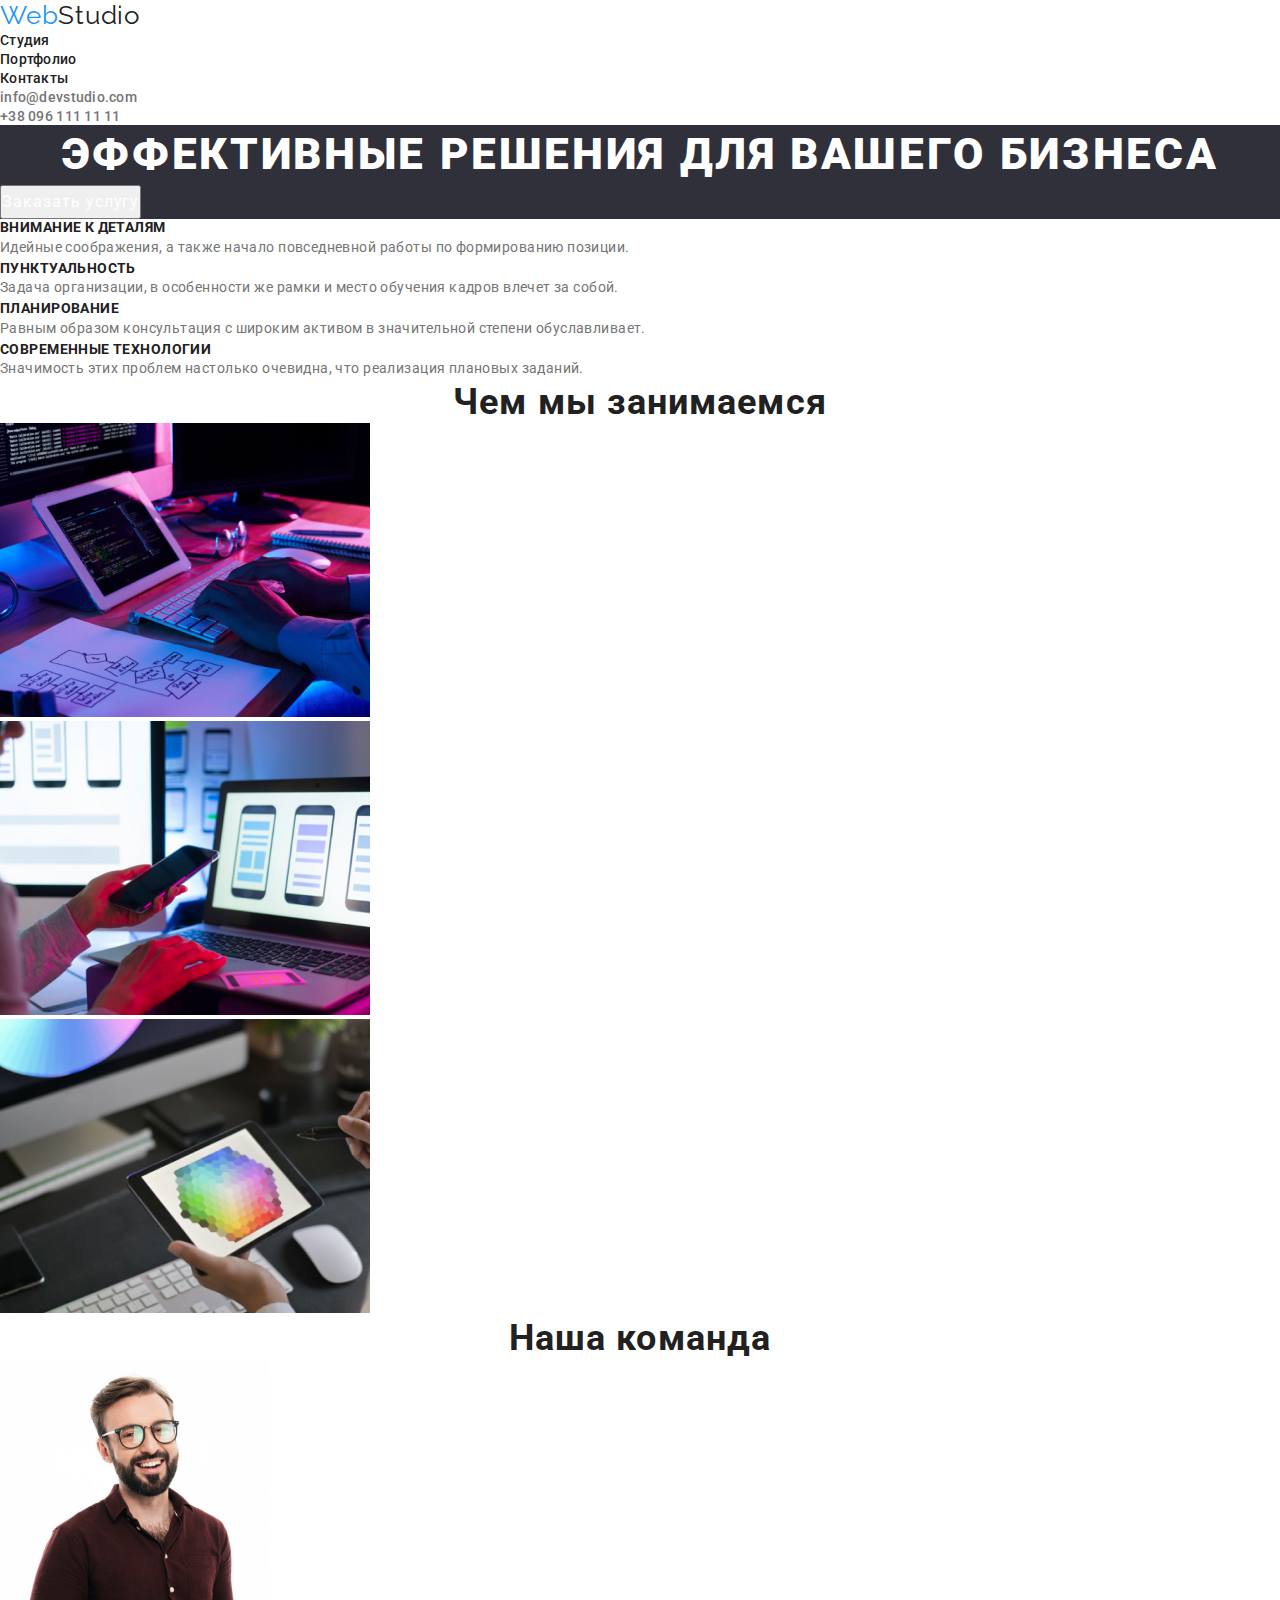
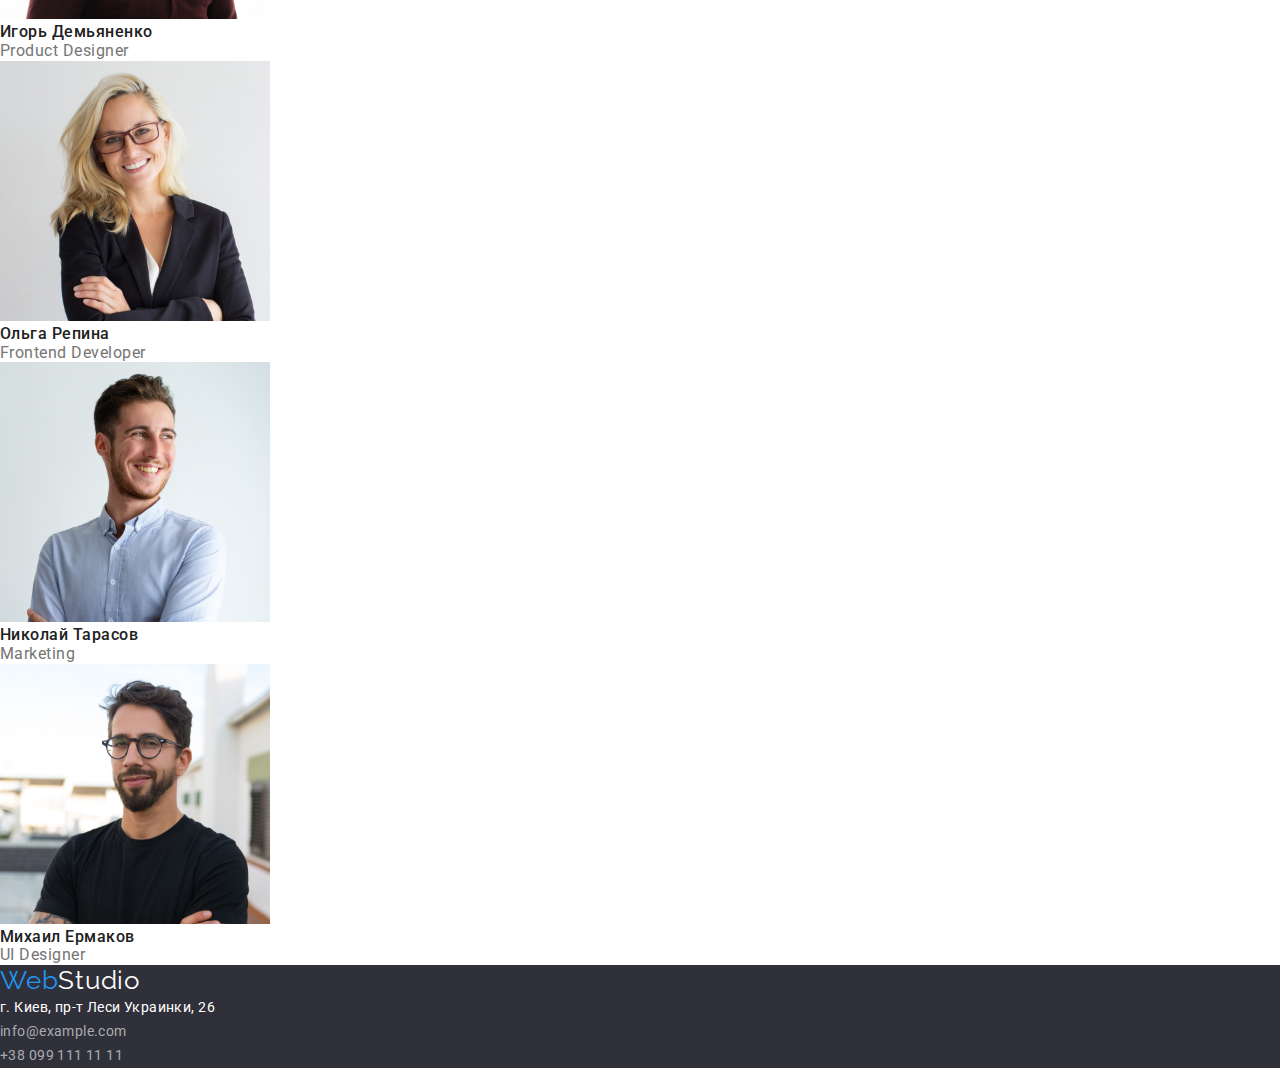
<file: index.html>
<!DOCTYPE html>
<html lang="ru">
    <head>
        <meta charset="UTF-8" />
        <meta http-equiv="X-UA-Compatible" content="IE=edge" />
        <meta name="viewport" content="width=device-width, initial-scale=1.0" />
        <title>"Homework-#-3-home-page"</title>
        <link rel="preconnect" href="https://fonts.gstatic.com" />
        <link
            href="https://fonts.googleapis.com/css2?family=Raleway:wght@700&family=Roboto:wght@400;500;700;900&display=swap"
            rel="stylesheet"
        />
        <link rel="stylesheet" href="./css/styles.css" />
    </head>
    <body class="body-styles">
        <header>
            <!-- Header -->
            <nav>
                <a class="studiocolor-top" href="https://masenkoss.github.io/goit-markup-hw-02/"
                    ><span class="webcolor">Web</span>Studio</a
                >
                <ul>
                    <li>
                        <a
                            class="nav-link"
                            href="https://masenkoss.github.io/goit-markup-hw-02/index.html"
                            >Студия</a
                        >
                    </li>
                    <li>
                        <a
                            class="nav-link"
                            href="https://masenkoss.github.io/goit-markup-hw-02/portfolio.html"
                            >Портфолио</a
                        >
                    </li>
                    <li>
                        <a class="nav-link" href="">Контакты</a>
                    </li>
                </ul>
            </nav>
            <ul>
                <li>
                    <a class="nav-link-mail" href="mailto:">info@devstudio.com</a>
                </li>
                <li>
                    <a class="nav-link-tel" href="tel:+380961111111">+38 096 111 11 11</a>
                </li>
            </ul>
        </header>
        <!-- Start main-content -->
        <main>
            <section class="complementary">
                <h1 class="font-size-title">ЭФФЕКТИВНЫЕ РЕШЕНИЯ ДЛЯ ВАШЕГО БИЗНЕСА</h1>
                <button type="button" class="pointer font-size-button-index">
                    Заказать услугу
                </button>
            </section>
            <section>
                <h3 class="text-title-h3-index">ВНИМАНИЕ К ДЕТАЛЯМ</h3>
                <ul>
                    <li class="text-index">
                        Идейные соображения, а также начало повседневной работы по формированию
                        позиции.
                    </li>
                </ul>
                <h3 class="text-title-h3-index">ПУНКТУАЛЬНОСТЬ</h3>
                <ul>
                    <li class="text-index">
                        Задача организации, в особенности же рамки и место обучения кадров влечет за
                        собой.
                    </li>
                </ul>
                <h3 class="text-title-h3-index">ПЛАНИРОВАНИЕ</h3>
                <ul>
                    <li class="text-index">
                        Равным образом консультация с широким активом в значительной степени
                        обуславливает.
                    </li>
                </ul>
                <h3 class="text-title-h3-index">СОВРЕМЕННЫЕ ТЕХНОЛОГИИ</h3>
                <ul>
                    <li class="text-index">
                        Значимость этих проблем настолько очевидна, что реализация плановых заданий.
                    </li>
                </ul>
            </section>
            <section>
                <h2 class="text-title-h2-index">Чем мы занимаемся</h2>
                <ul>
                    <li><img src="./images/engage_a.jpg" alt="engage1" width="370" /></li>
                    <li><img src="./images/engage_b.jpg" alt="engage2" width="370" /></li>
                    <li><img src="./images/engage_c.jpg" alt="engage3" width="370" /></li>
                </ul>
            </section>
            <section>
                <h2 class="text-title-h2-index">Наша команда</h2>
                <ul>
                    <li>
                        <img src="./images/pd.jpg" alt="product designer" width="270" />
                        <h4 class="text-team-index">Игорь Демьяненко</h4>
                        <p class="text-command-professions-index">Product Designer</p>
                    </li>
                    <li>
                        <img src="./images/fd.jpg" alt="frontend developer" width="270" />
                        <h4 class="text-team-index">Ольга Репина</h4>
                        <p class="text-command-professions-index">Frontend Developer</p>
                    </li>
                    <li>
                        <img src="./images/m.jpg" alt="marketing" width="270" />
                        <h4 class="text-team-index">Николай Тарасов</h4>
                        <p class="text-command-professions-index">Marketing</p>
                    </li>
                    <li></li>
                    <li>
                        <img src="./images/uid.jpg" alt="ui designer" width="270" />
                        <h4 class="text-team-index">Михаил Ермаков</h4>
                        <p class="text-command-professions-index">UI Designer</p>
                    </li>
                </ul>
            </section>
        </main>
        <!-- Footer -->
        <footer class="footer">
            <a class="studiocolor-bottom" href="https://masenkoss.github.io/goit-markup-hw-02/"
                ><span class="webcolor">Web</span>Studio</a
            >
            <address class="address-index">г. Киев, пр-т Леси Украинки, 26</address>
            <ul>
                <li>
                    <a class="nav-text-footer" href="mailto:">info@example.com</a>
                </li>
                <li>
                    <a class="nav-text-footer" href="tel:+380961111111">+38 099 111 11 11</a>
                </li>
            </ul>
        </footer>
    </body>
</html>
</file>
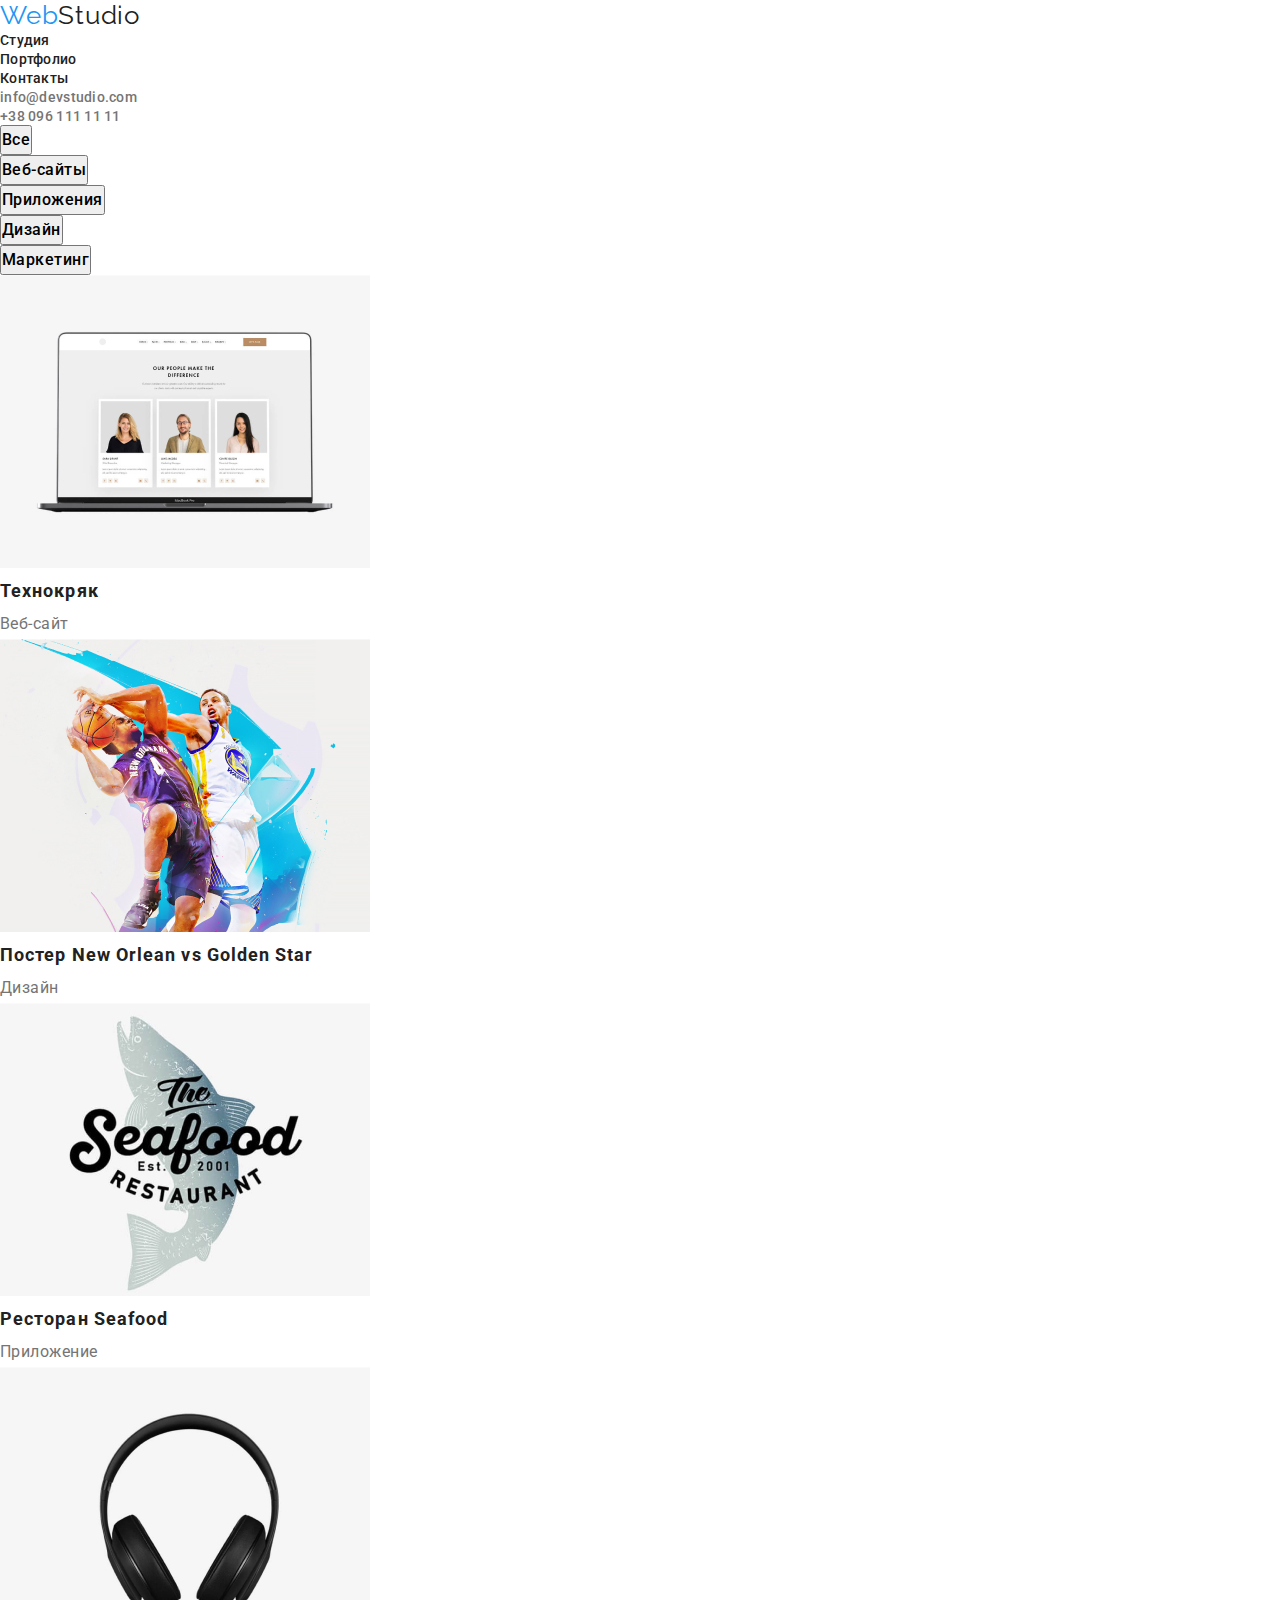
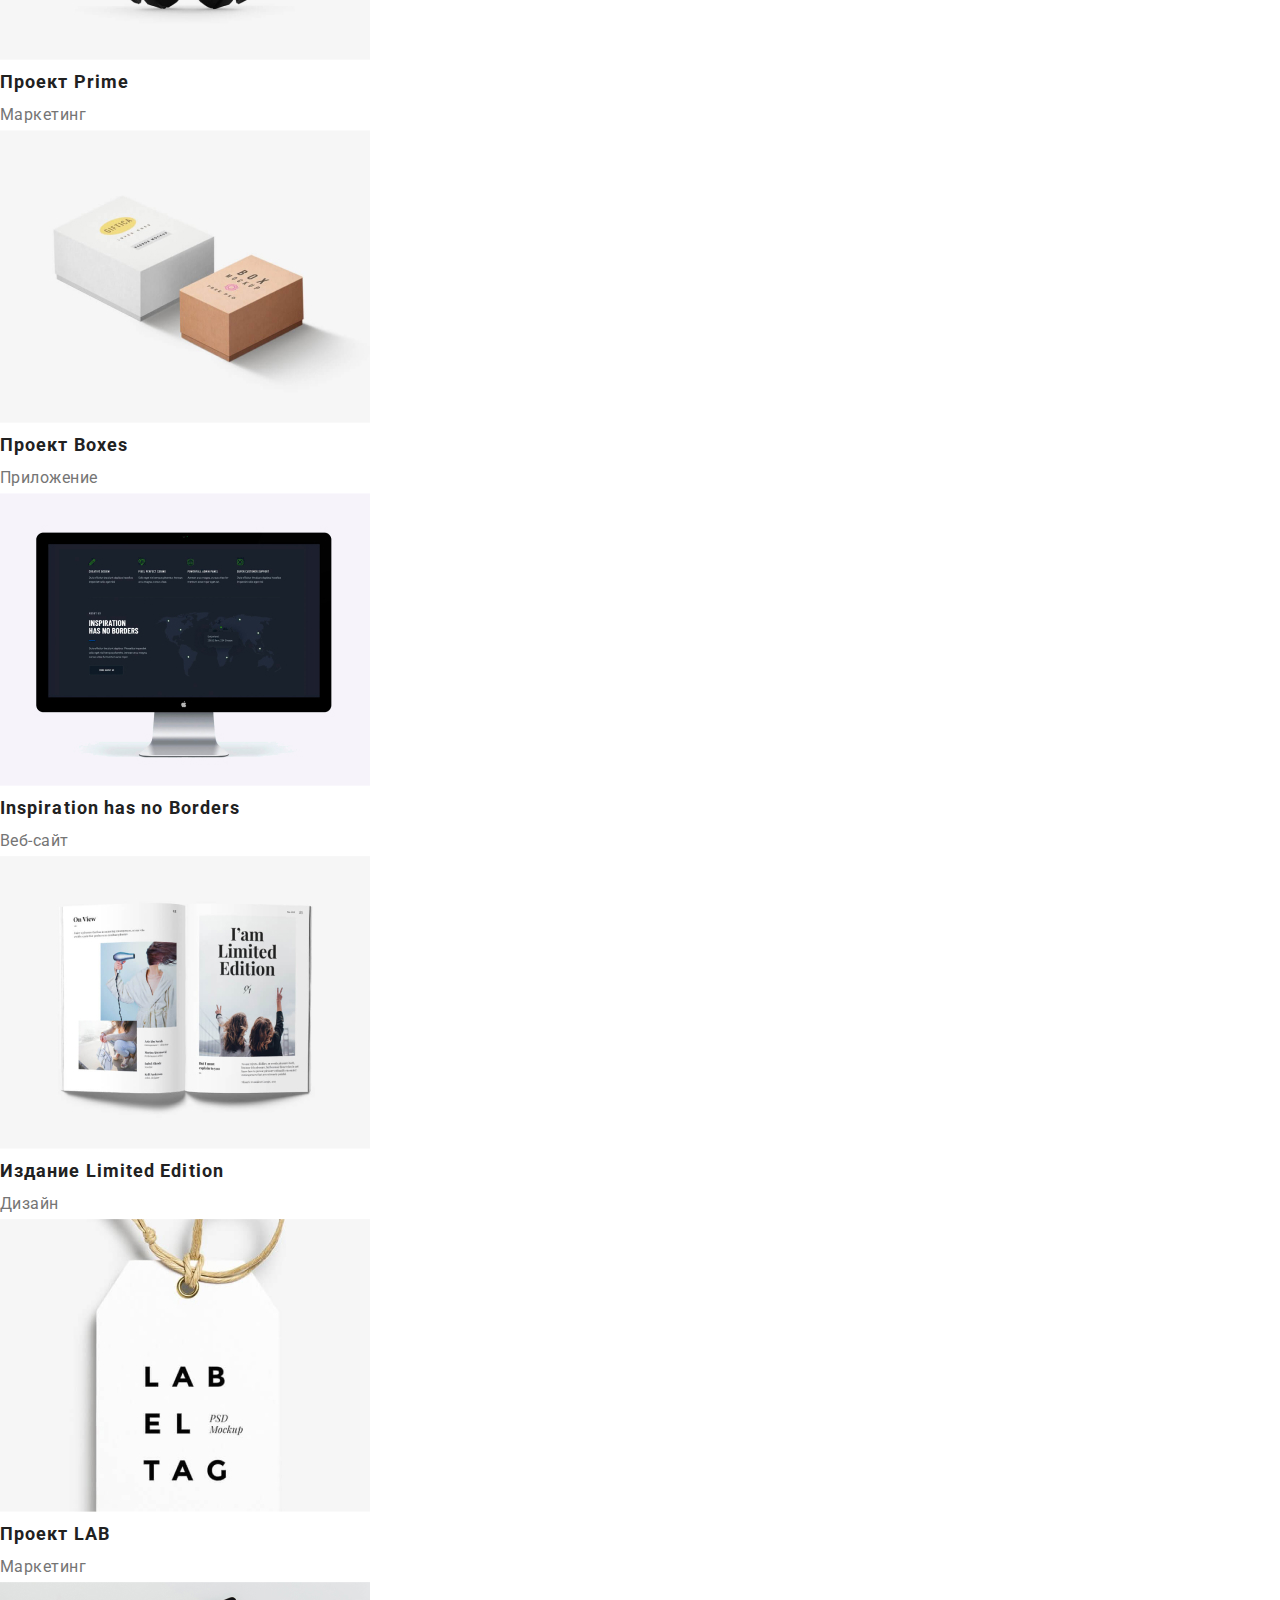
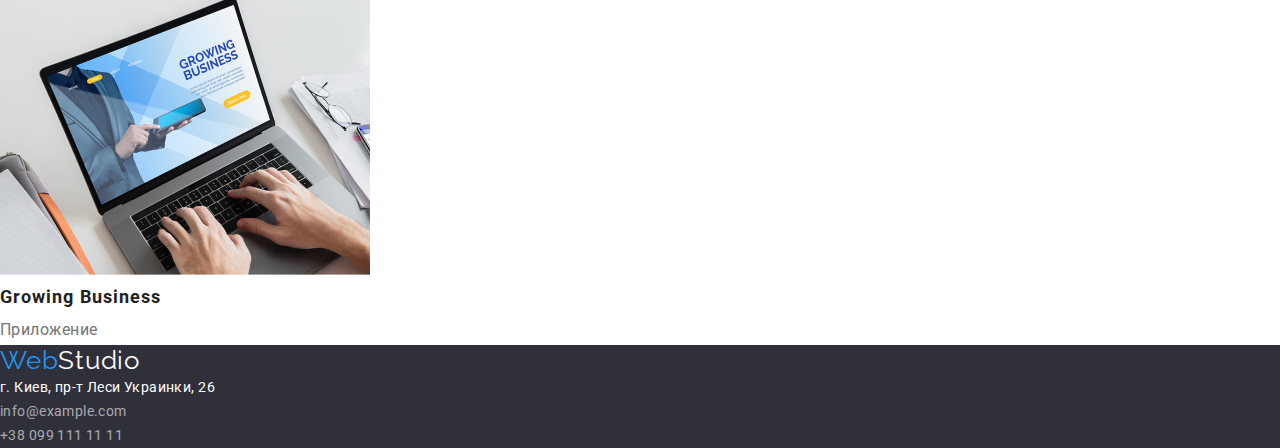
<file: portfolio.html>
<!DOCTYPE html>
<html lang="ru">
    <head>
        <meta charset="UTF-8" />
        <meta http-equiv="X-UA-Compatible" content="IE=edge" />
        <meta name="viewport" content="width=device-width, initial-scale=1.0" />
        <title>"Homework-#-2-portfolio"</title>
        <link rel="preconnect" href="https://fonts.gstatic.com" />
        <link
            href="https://fonts.googleapis.com/css2?family=Raleway:wght@700&family=Roboto:wght@400;500;700;900&display=swap"
            rel="stylesheet"
        />
        <link rel="stylesheet" href="./css/styles.css" />
    </head>
    <body class="body-styles">
        <header>
            <!-- Header -->
            <nav>
                <a class="studiocolor-top" href="https://masenkoss.github.io/goit-markup-hw-02/"
                    ><span class="webcolor">Web</span>Studio</a
                >
                <ul class="text-nav">
                    <li>
                        <a
                            class="nav-link"
                            href="https://masenkoss.github.io/goit-markup-hw-02/index.html"
                            >Студия</a
                        >
                    </li>
                    <li>
                        <a
                            class="nav-link"
                            href="https://masenkoss.github.io/goit-markup-hw-02/portfolio.html"
                            >Портфолио</a
                        >
                    </li>
                    <li>
                        <a class="nav-link" href="">Контакты</a>
                    </li>
                </ul>
            </nav>
            <ul>
                <li>
                    <a class="nav-link-mail" href="mailto:">info@devstudio.com</a>
                </li>
                <li>
                    <a class="nav-link-tel" href="tel:+380961111111">+38 096 111 11 11</a>
                </li>
            </ul>
        </header>
        <!-- Main-content -->
        <main>
            <section>
                <ul>
                    <li>
                        <button type="button" class="pointer font-size-button-portfolio">
                            Все
                        </button>
                    </li>
                    <li>
                        <button type="button" class="pointer font-size-button-portfolio">
                            Веб-сайты
                        </button>
                    </li>
                    <li>
                        <button type="button" class="pointer font-size-button-portfolio">
                            Приложения
                        </button>
                    </li>
                    <li>
                        <button type="button" class="pointer font-size-button-portfolio">
                            Дизайн
                        </button>
                    </li>
                    <li>
                        <button type="button" class="pointer font-size-button-portfolio">
                            Маркетинг
                        </button>
                    </li>
                </ul>
                <ul>
                    <li>
                        <img src="./images/web-site-m.jpg" alt="web-site" />
                        <h2 class="text-title-portfolio">Технокряк</h2>
                        <p class="text-portfolio">Веб-сайт</p>
                    </li>
                    <li>
                        <img src="./images/golden-star-m.jpg" alt="golden star" width="370" />
                        <h2 class="text-title-portfolio">Постер New Orlean vs Golden Star</h2>
                        <p class="text-portfolio">Дизайн</p>
                    </li>
                    <li>
                        <img src="./images/seafood-m.jpg" alt="seafood" width="370" />
                        <h2 class="text-title-portfolio">Ресторан Seafood</h2>
                        <p class="text-portfolio">Приложение</p>
                    </li>
                    <li>
                        <img src="./images/prime-m.jpg" alt="prime" width="370" />
                        <h2 class="text-title-portfolio">Проект Prime</h2>
                        <p class="text-portfolio">Маркетинг</p>
                    </li>
                    <li>
                        <img src="./images/boxes-m.jpg" alt="boxes" width="370" />
                        <h2 class="text-title-portfolio">Проект Boxes</h2>
                        <p class="text-portfolio">Приложение</p>
                    </li>
                    <li>
                        <img src="./images/inspiration-m.jpg" alt="inspiration" width="370" />
                        <h2 class="text-title-portfolio">Inspiration has no Borders</h2>
                        <p class="text-portfolio">Веб-сайт</p>
                    </li>
                    <li>
                        <img
                            src="./images/limited-edition-m.jpg"
                            alt="limited edition"
                            width="370"
                        />
                        <h2 class="text-title-portfolio">Издание Limited Edition</h2>
                        <p class="text-portfolio">Дизайн</p>
                    </li>
                    <li>
                        <img src="./images/lab-m.jpg" alt="lab" width="370" />
                        <h2 class="text-title-portfolio">Проект LAB</h2>
                        <p class="text-portfolio">Маркетинг</p>
                    </li>
                    <li>
                        <img
                            src="./images/growing-business-m.jpg"
                            alt="growing business"
                            width="370"
                        />
                        <h2 class="text-title-portfolio">Growing Business</h2>
                        <p class="text-portfolio">Приложение</p>
                    </li>
                </ul>
            </section>
        </main>
        <!-- Footer -->
        <footer class="footer">
            <a class="studiocolor-bottom" href="https://masenkoss.github.io/goit-markup-hw-02/"
                ><span class="webcolor">Web</span>Studio</a
            >
            <address class="address-index">г. Киев, пр-т Леси Украинки, 26</address>
            <ul>
                <li>
                    <a class="nav-text-footer" href="mailto:">info@example.com</a>
                </li>
                <li>
                    <a class="nav-text-footer" href="tel:+380961111111">+38 099 111 11 11</a>
                </li>
            </ul>
        </footer>
    </body>
</html>
</file>
<file: css/styles.css>
:root {
  --first-text-primary: #212121;
  --main-background-color: #ffffff;
  --highlight-color: #2196f3;
  --complementary-color: #2f303a;
  --complementary-color-text: #757575;
  --complementary-color-text-nav: #ffffff99;
}

/* global parameters */

* {
  box-sizing: border-box;
  margin: 0;
  padding: 0;
}

ul {
  list-style: none;
}

/* logo */
.studiocolor-top {
  font-family: Raleway;
  text-decoration: none;
  font-size: 26px;
  line-height: 1.173;
  color: var(--first-text-primary);
  letter-spacing: 0.03em;
}
.webcolor {
  font-family: Raleway;
  text-decoration: none;
  color: var(--highlight-color);
}

.studiocolor-bottom {
  font-family: Raleway;
  text-decoration: none;
  font-size: 26px;
  line-height: 1.173;
  color: var(--main-background-color);
  letter-spacing: 0.03em;
}

/* body */
.body-styles {
  font-family: "Roboto", sans-serif;
  color: var(--first-text-primary);
}

/* font title */
.font-size-title {
  font-weight: 900;
  font-size: 44px;
  line-height: 1.363;
  color: var(--main-background-color);
  text-align: center;
  letter-spacing: 0.06em;
  text-transform: uppercase;
}

/* button index */

.font-size-button-index {
  font-family: Roboto;
  font-size: 16px;
  color: var(--main-background-color);
  line-height: 1.875;
  display: flex;
  align-items: center;
  text-align: center;
  letter-spacing: 0.06em;
}

/* button portfolio */
.font-size-button-portfolio {
  font-family: Roboto;
  font-weight: 500;
  font-size: 16px;
  line-height: 1.625;
  text-align: center;
  letter-spacing: 0.03em;
}

.font-size-button-portfolio:focus,
.font-size-button-portfolio:hover {
  color: #2196f3;
}

/* navigation - запасной */
/*.text-nav {
  font-weight: 500;
  font-size: 14px;
  line-height: 16px;
}*/

.nav-link-mail {
  text-decoration: none;
  color: var(--complementary-color-text);
  font-weight: 500;
  font-size: 14px;
  line-height: 1.172;
  letter-spacing: 0.02em;
}

.nav-link-mail:focus,
.nav-link-mail:hover {
  color: #2196f3;
}

.nav-link-tel {
  text-decoration: none;
  color: var(--complementary-color-text);
  font-weight: 500;
  font-size: 14px;
  line-height: 1.172;
  letter-spacing: 0.02em;
}

.nav-link-tel:focus,
.nav-link-tel:hover {
  color: #2196f3;
}

.nav-link {
  text-decoration: none;
  color: var(--first-text-primary);
  font-weight: 500;
  font-size: 14px;
  line-height: 1.172;
  letter-spacing: 0.02em;
}
.nav-link:focus,
.nav-link:hover {
  color: #2196f3;
}

.pointer {
  cursor: pointer;
}

/* start main styles */
.complementary {
  background: var(--complementary-color);
}

.text-title-h2-index {
  font-size: 36px;
  line-height: 1.171;
  text-align: center;
  letter-spacing: 0.03em;
}

.text-title-h3-index {
  font-size: 14px;
  line-height: 1.172;
  letter-spacing: 0.03em;
  text-transform: uppercase;
  color: var(--first-text-primary);
}

.text-index {
  font-size: 14px;
  line-height: 1.714;
  letter-spacing: 0.03em;
  color: var(--complementary-color-text);
}

.text-team-index {
  font-weight: 500;
  font-size: 16px;
  line-height: 1.171;
  letter-spacing: 0.03em;
}

.text-command-professions-index {
  font-size: 16px;
  line-height: 1.171;
  color: var(--complementary-color-text);
  letter-spacing: 0.03em;
}

.text-title-portfolio {
  font-size: 18px;
  line-height: 2;
  letter-spacing: 0.06em;
}

.text-portfolio {
  font-size: 16px;
  line-height: 1.875;
  color: var(--complementary-color-text);
  letter-spacing: 0.03em;
}

.footer {
  background: var(--complementary-color);
}

.address-index {
  font-style: normal;
  font-size: 14px;
  line-height: 1.714;
  letter-spacing: 0.03em;
  color: var(--main-background-color);
}

.nav-text-footer {
  text-decoration: none;
  font-size: 14px;
  line-height: 1.714;
  color: var(--complementary-color-text-nav);
  letter-spacing: 0.03em;p
}

.nav-text-footer:focus,
.nav-text-footer:hover {
  color: var(--highlight-color);
}
</file>
